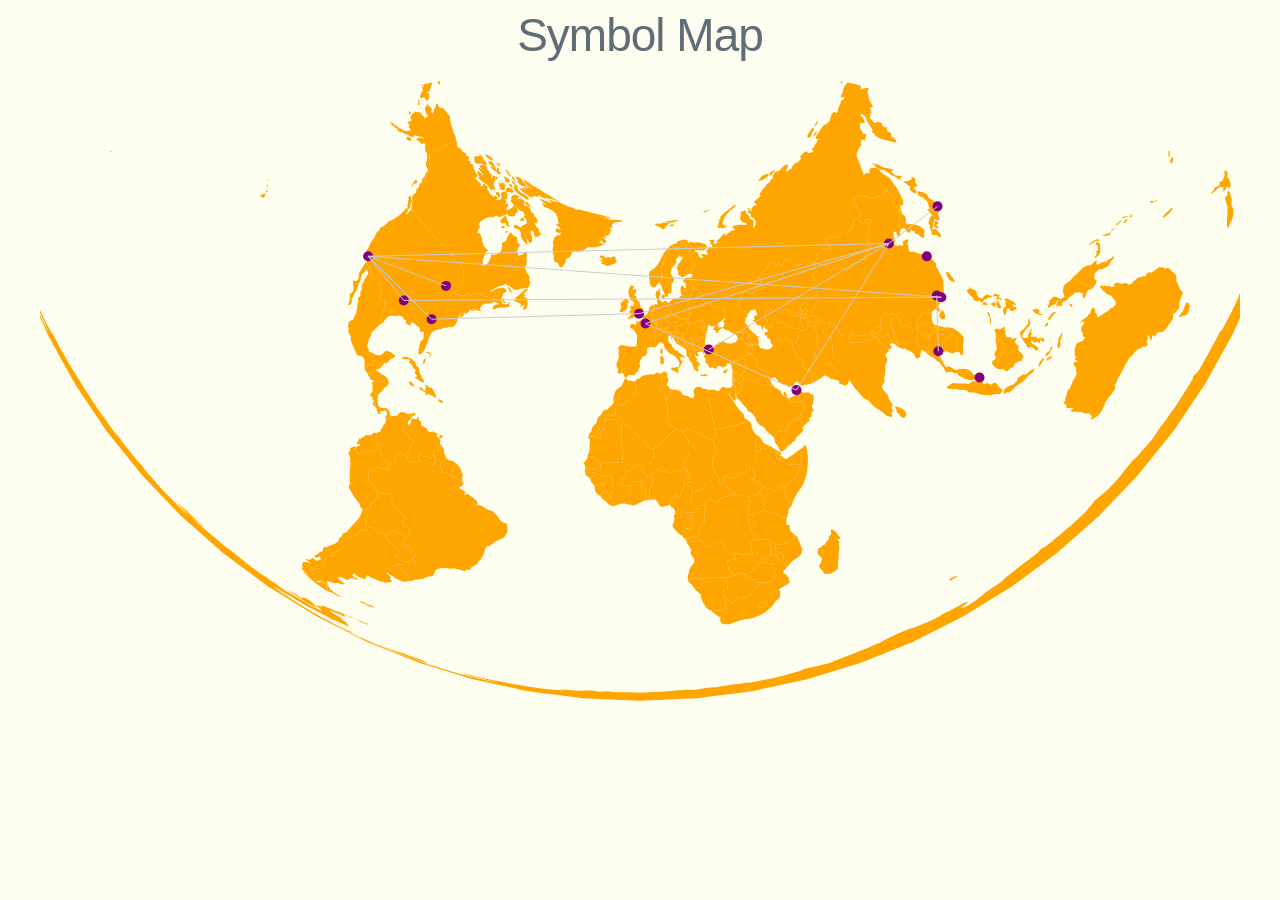
<file: index.html>
<!doctype html>
<html>
    <head>
        <meta charset="utf-8">
        <meta name="description" content="">
        <title>Lab 7</title>
        <link rel="stylesheet" href="css/milligram.min.css">
        <link rel="stylesheet" href="css/style.css">
    </head>
    <body>

        <h1>Symbol Map</h1>

        <div id="chart-area"></div>
        
        <script src="js/d3.min.js"></script>
        <script src="js/topojson.min.js"></script>
        <script src="js/activity2.js"></script>
    </body>
</html>
</file>
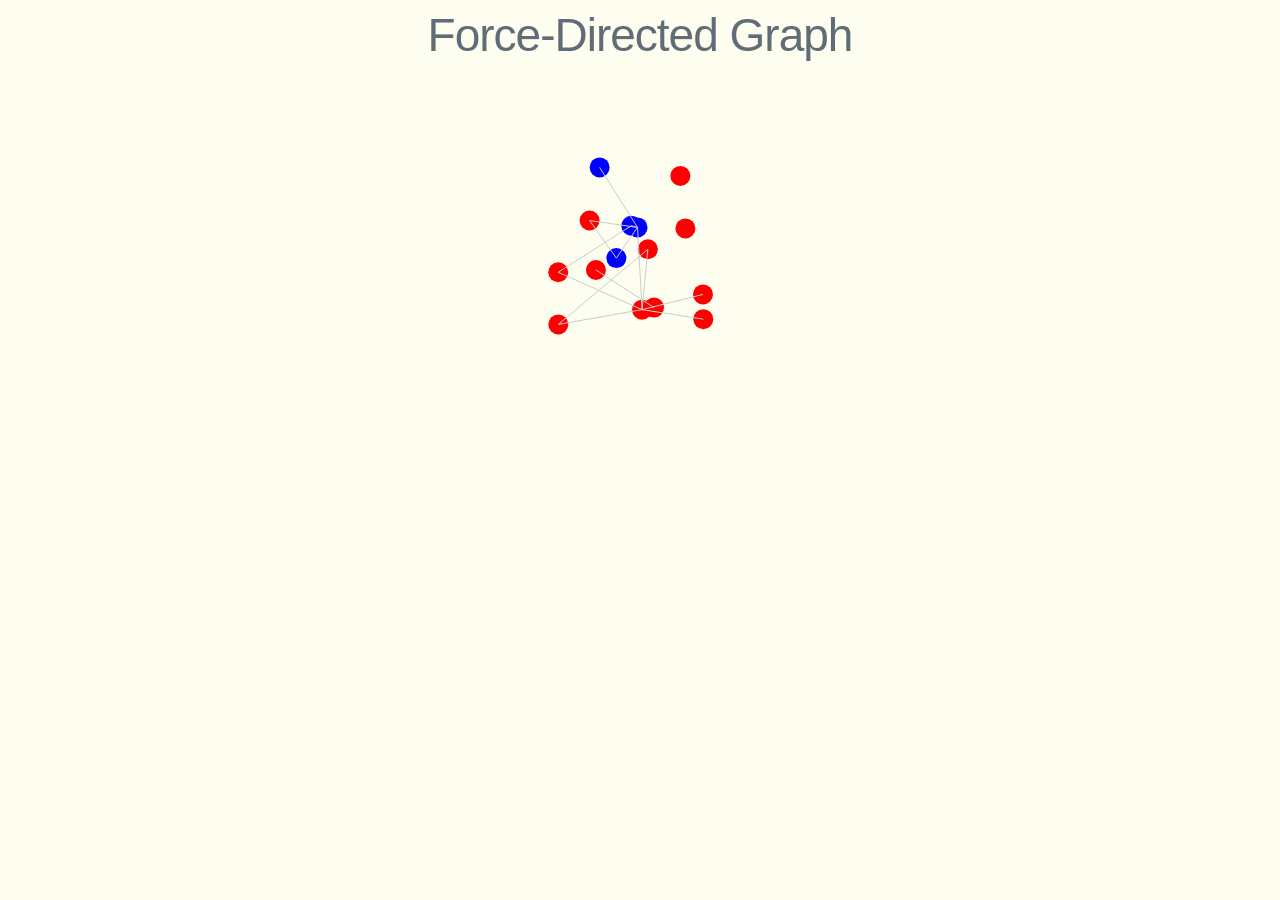
<file: activity1.html>
<!doctype html>
<html>
    <head>
        <meta charset="utf-8">
        <meta name="description" content="">
        <title>Lab 7</title>
        <link rel="stylesheet" href="css/milligram.min.css">
        <link rel="stylesheet" href="css/style.css">
    </head>
    <body>

        <h1>Force-Directed Graph</h1>

        <div id="chart-area"></div>
        
        <script src="js/d3.min.js"></script>
        <script src="js/activity1.js"></script>
    </body>
</html>
</file>
<file: css/style.css>
body{
    background-color: #FDFDF0;
    text-align: center;
}

svg{
    /* background-color: blue; */
    margin: 0px;
}

h1{
    margin: 0px;
    /* font-weight: bold; */
}
</file>
